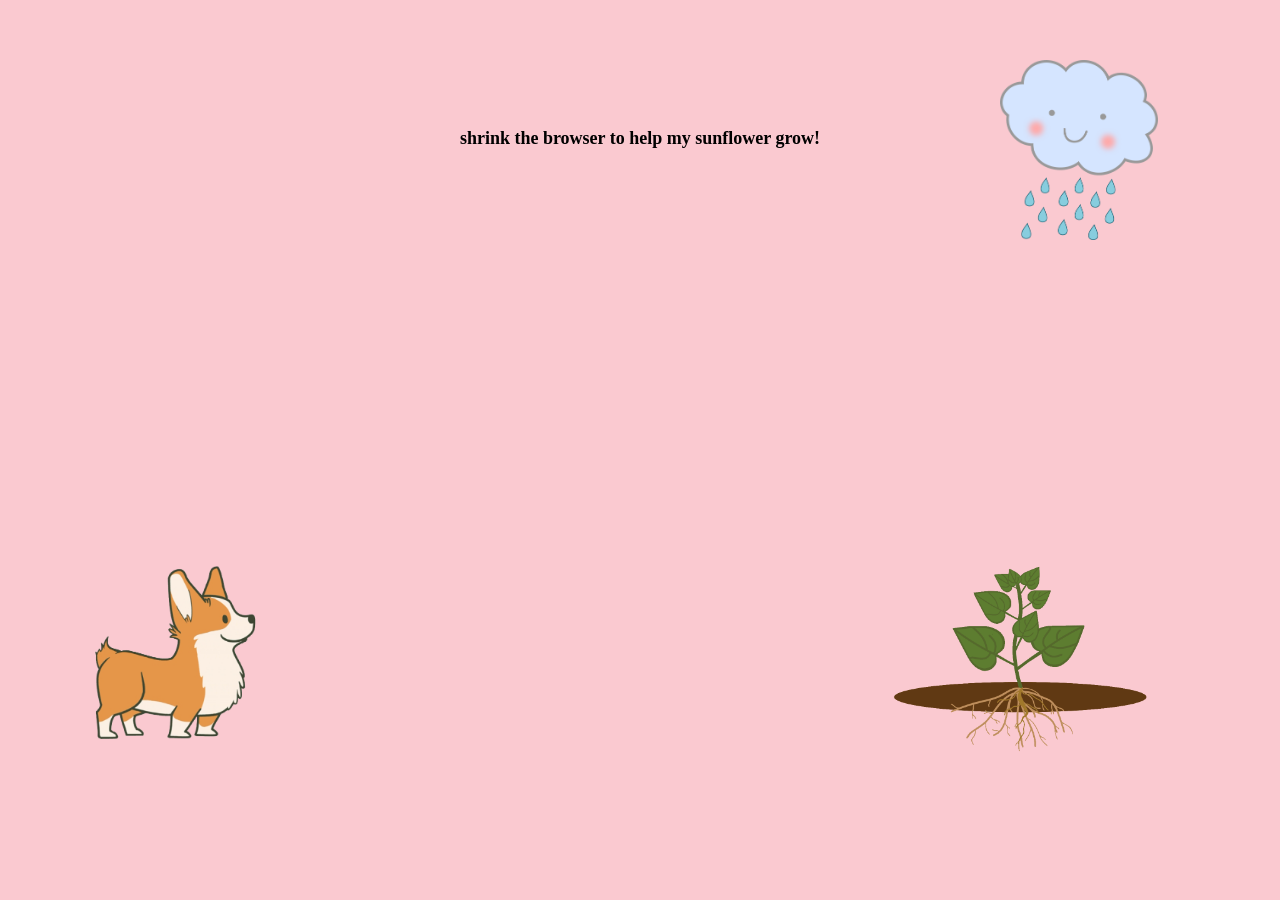
<file: exercise-3/index.html>
<!DOCTYPE html>
<html>
    <head>
        <title>Exercise 3</title>
        <link rel="stylesheet" href="style.css">
        <meta name="viewport" content="width=device-width,initial-scale=1.0">
    </head>
    
    <body>
        <div class="corgi"> </div>
        <div class="plant"></div>
        <div class="cloud"></div>
        <div class="confetti"></div>

    <h2 class="instructions"> shrink the browser to help   my sunflower grow!</h2>
    
    <h2 class="end"> yay! you did it! </h2>
    </body>


</html>
</file>
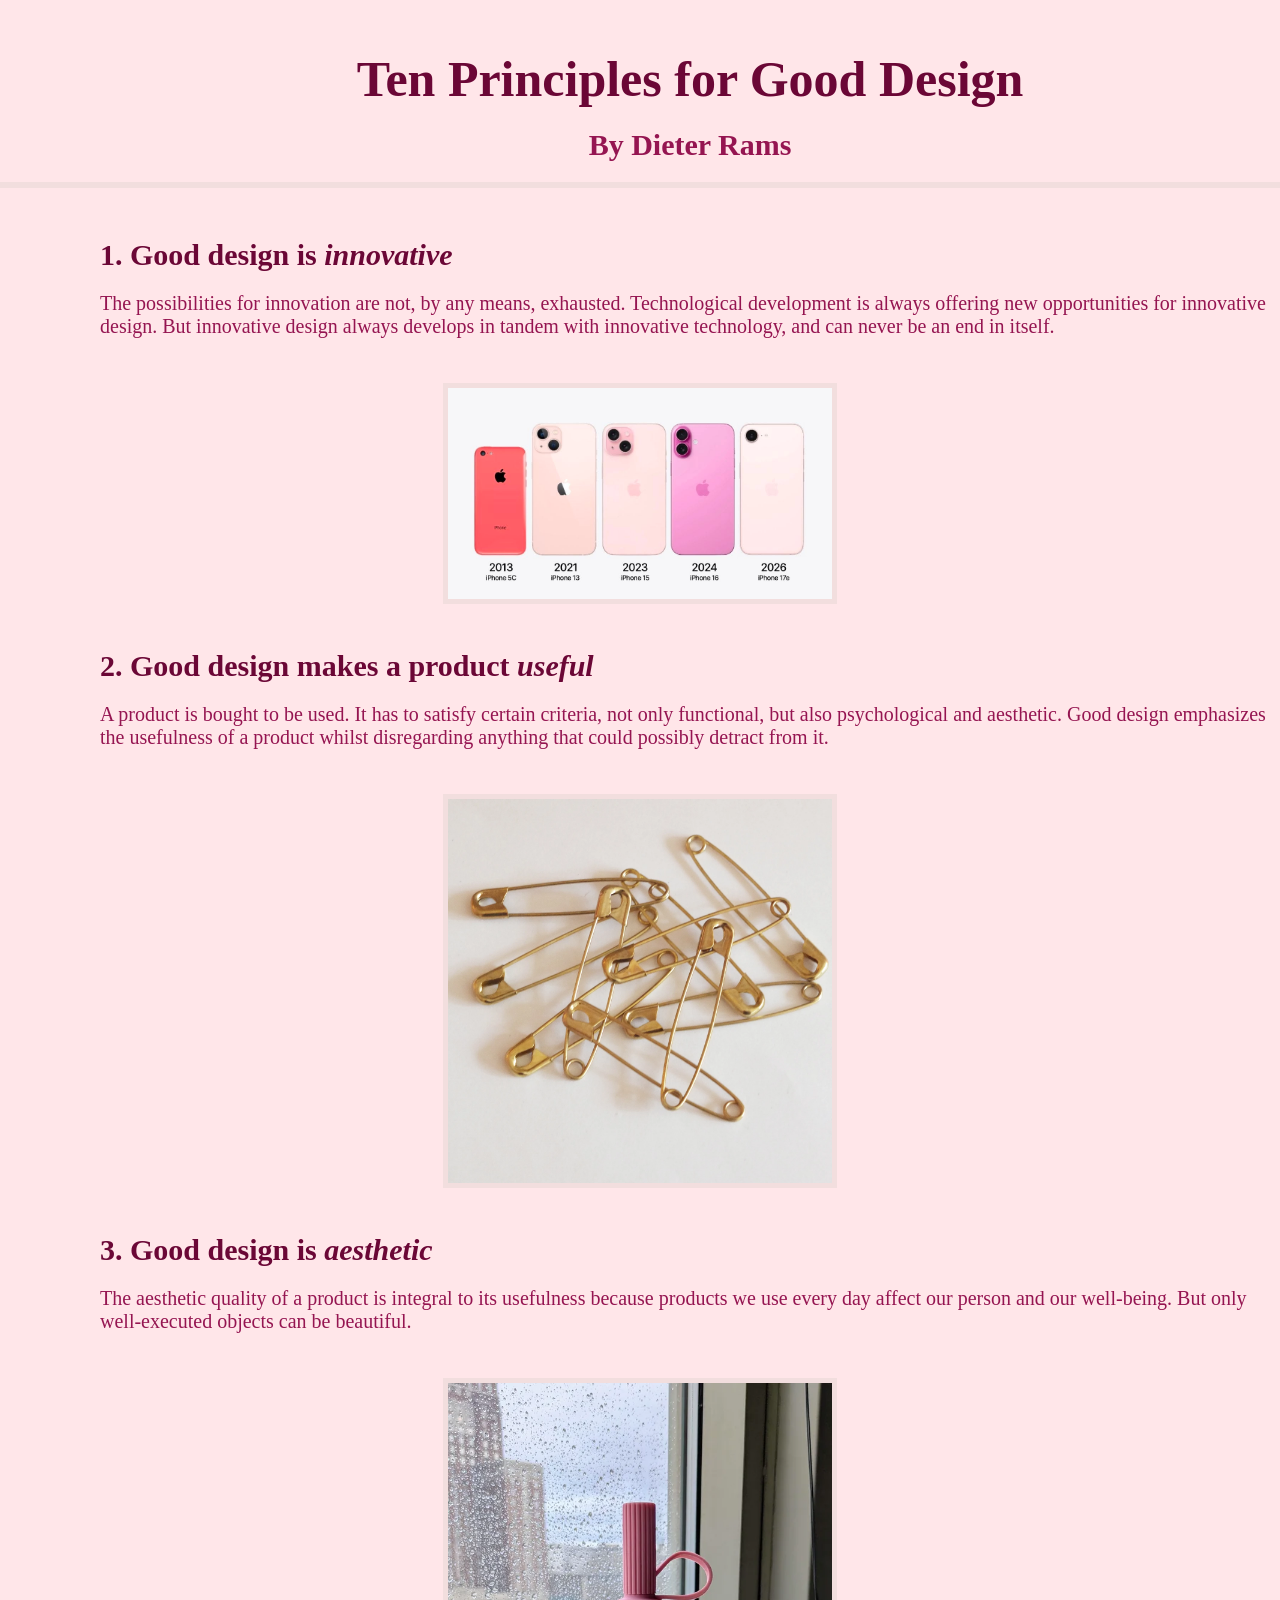
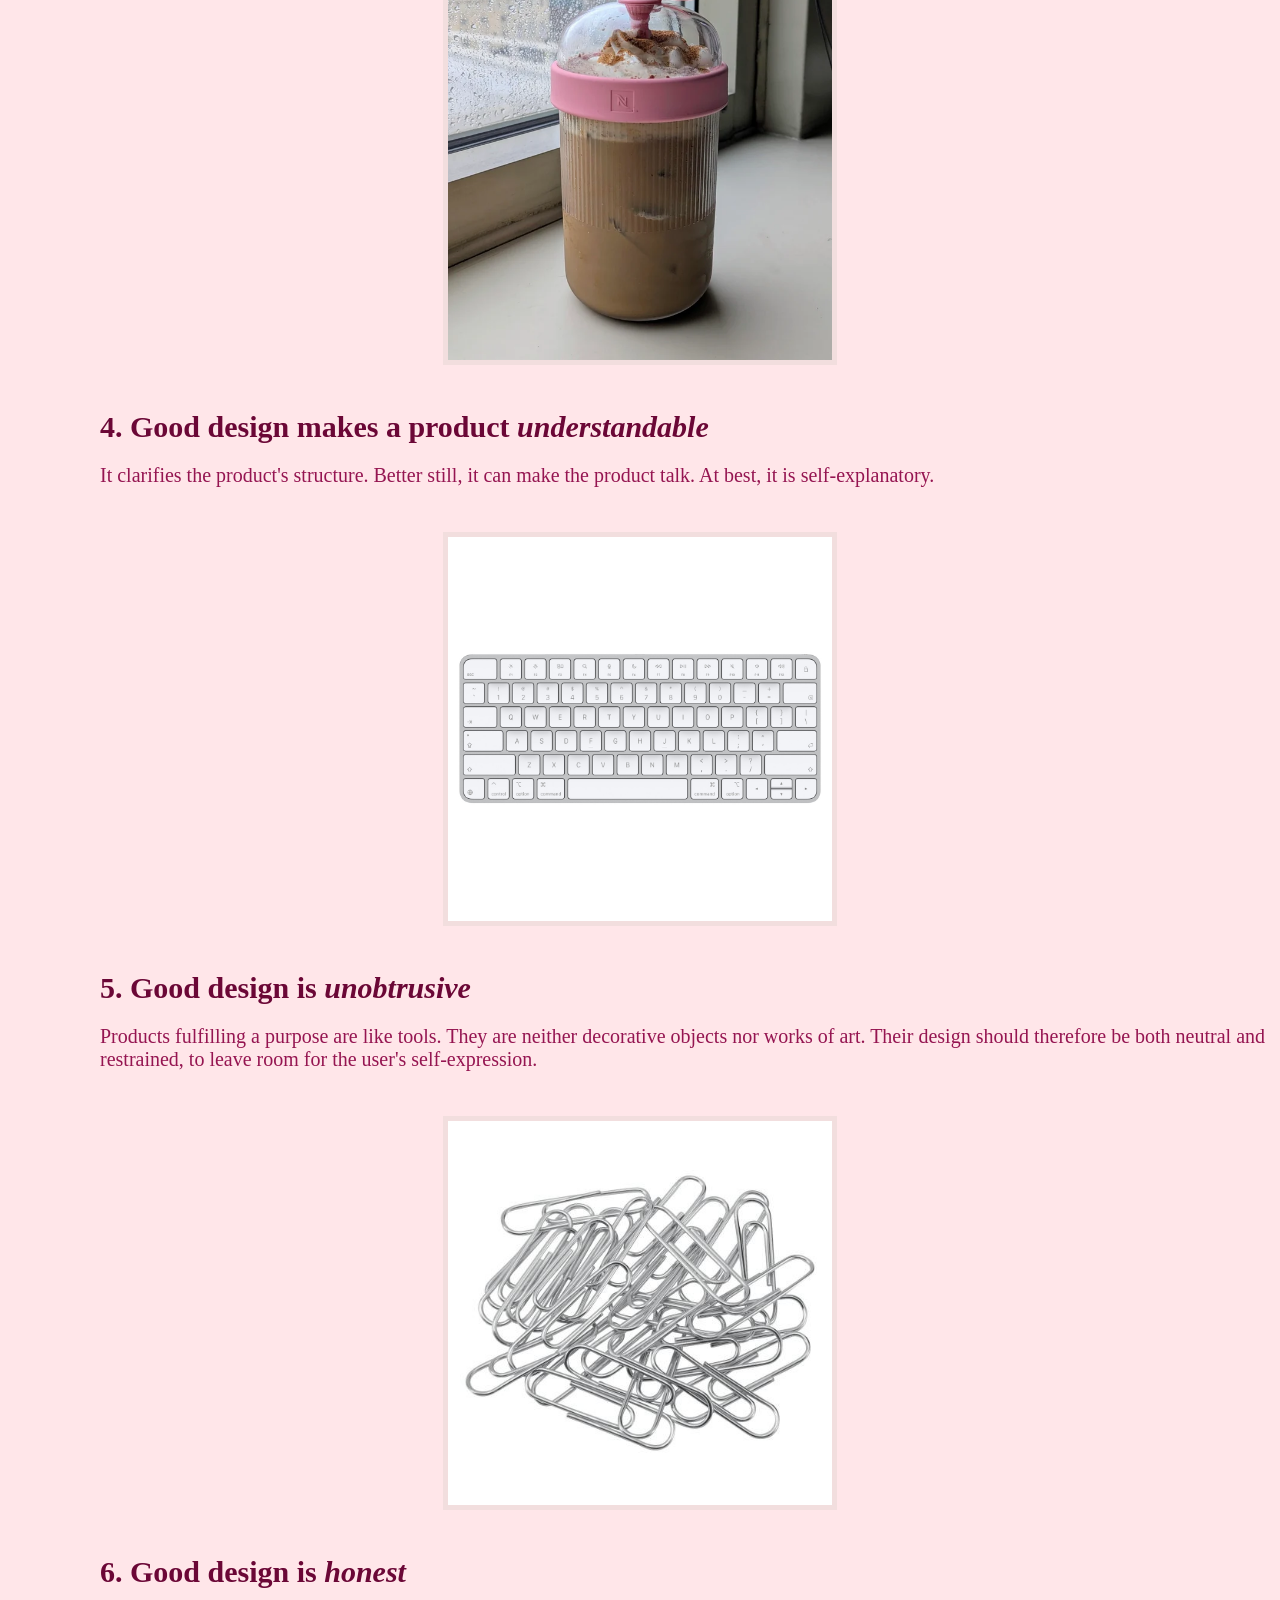
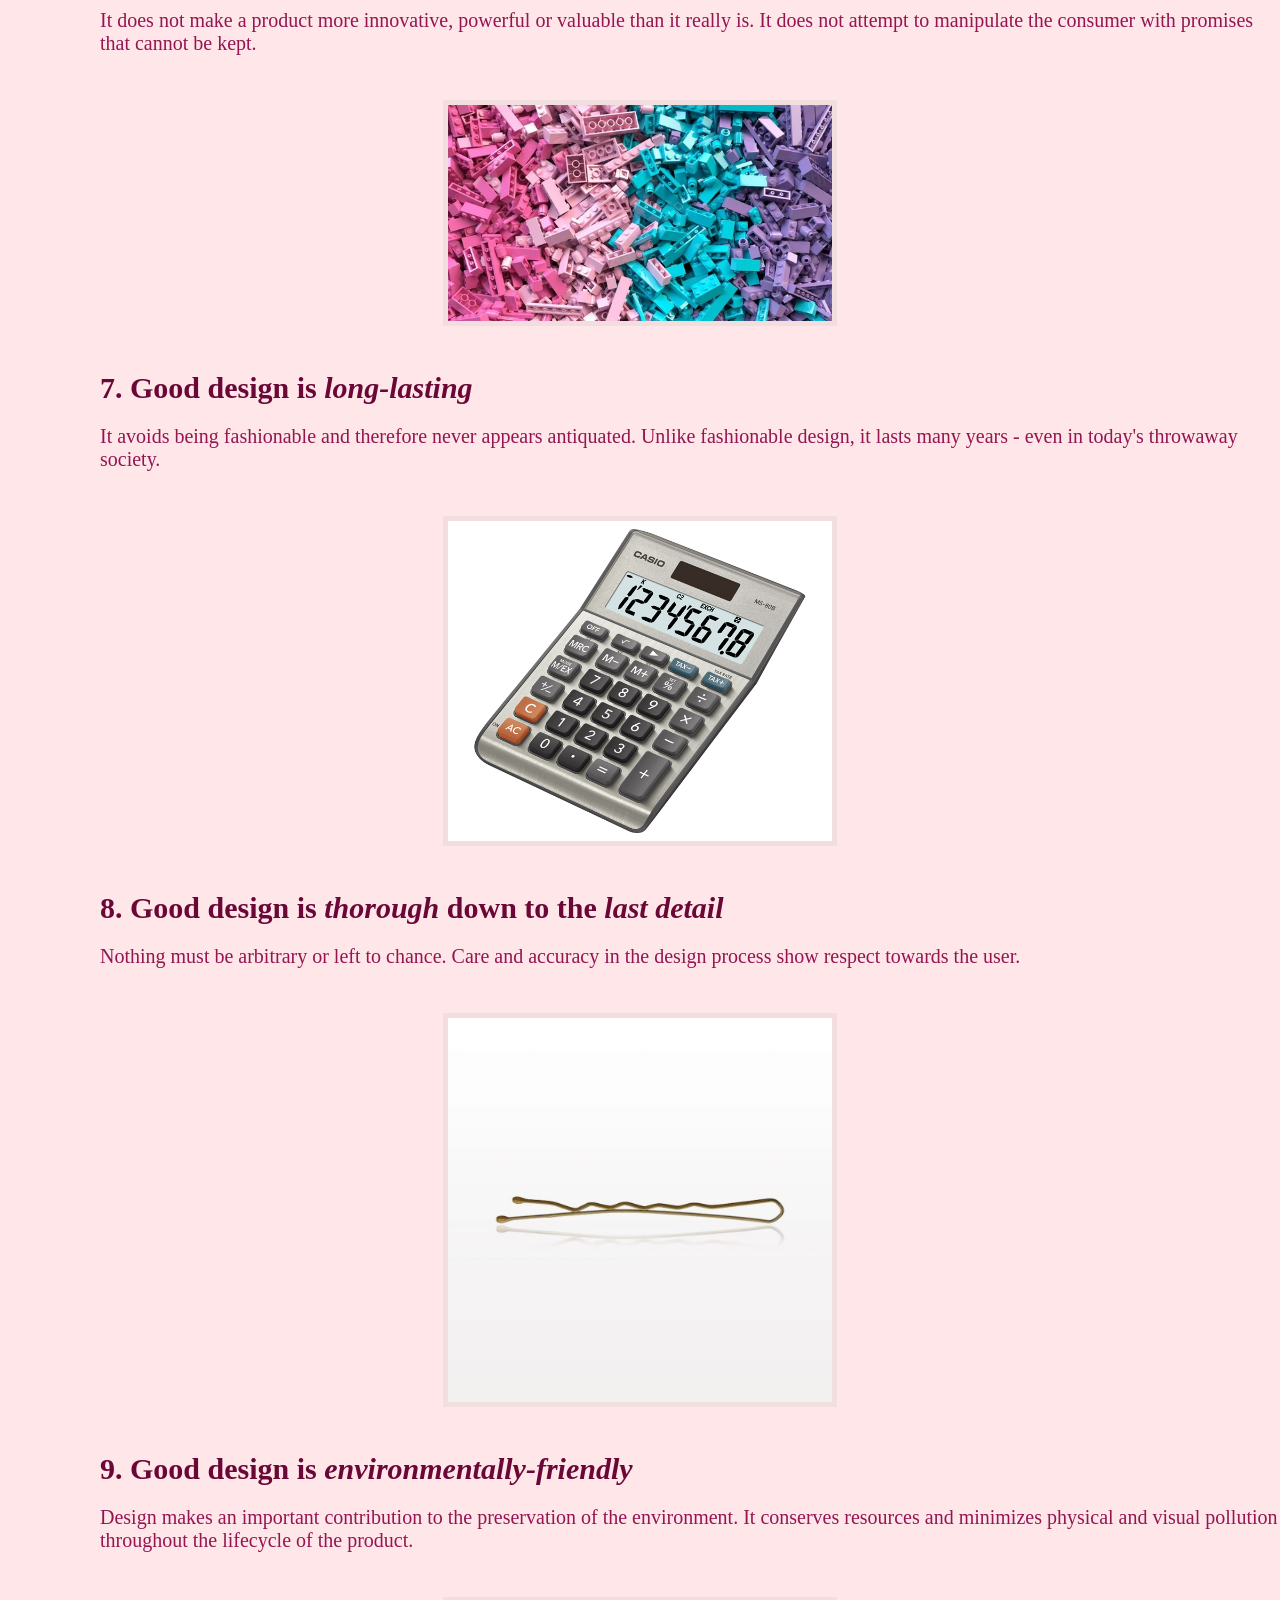
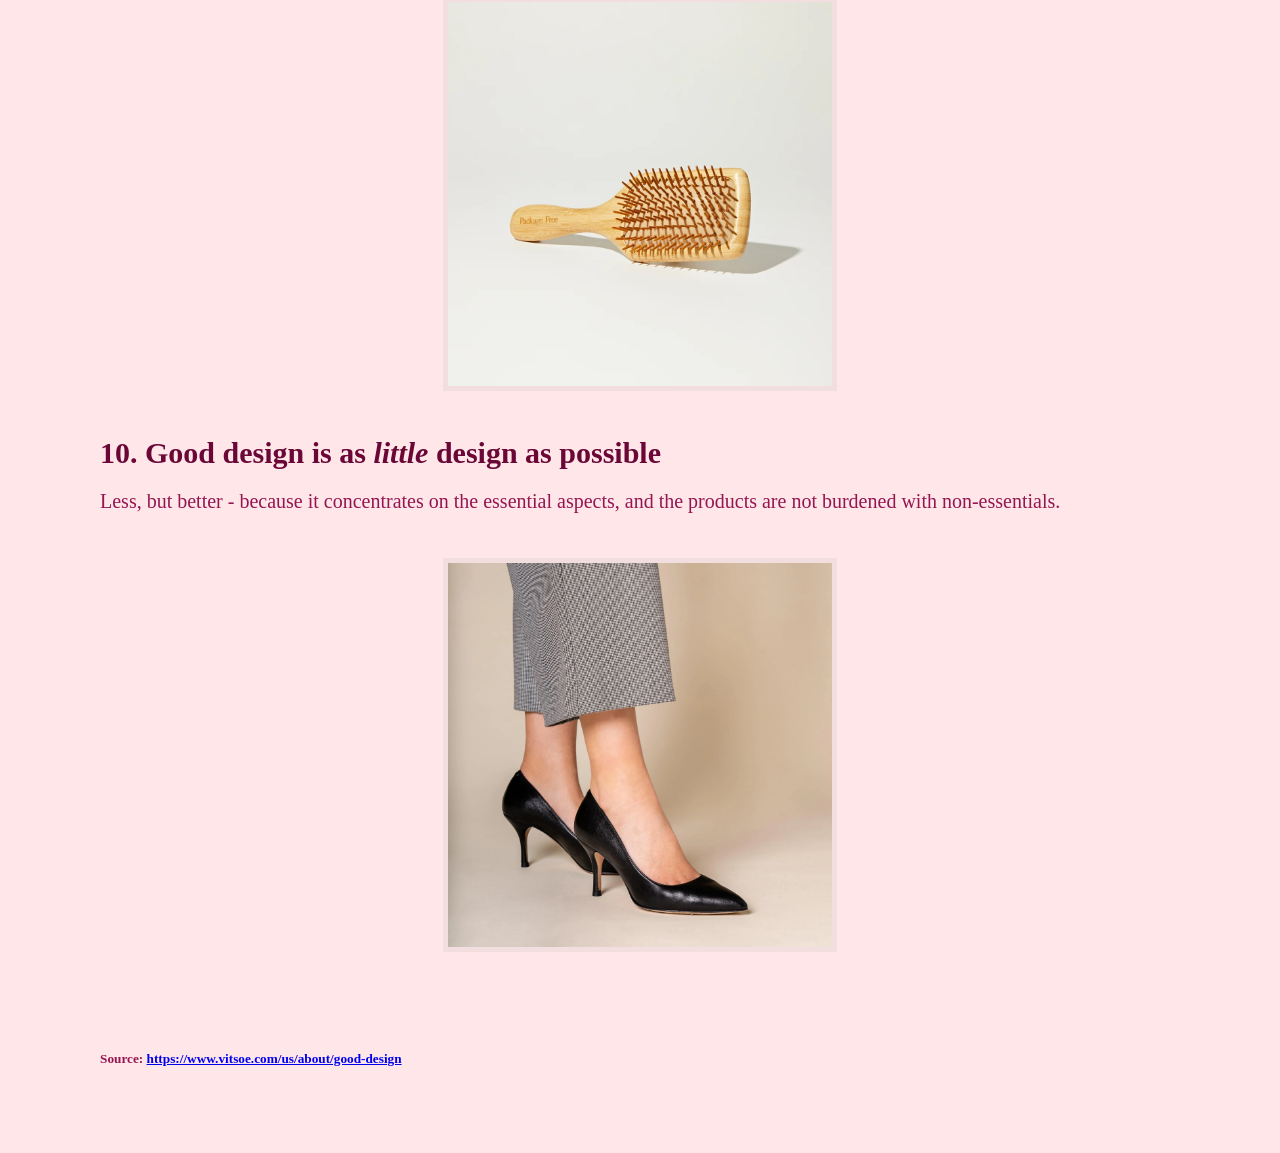
<file: exercise2/index.html>
<html>
<link rel="stylesheet" href="style.css">
 <head>
     <title>Exercise 2</title>
</head>

<body>
    <h1> Ten Principles for Good Design </h1>
    <h2> By Dieter Rams </h2>

<hr> 

<h4> 1. Good design is <em>innovative </em></h4>
<p> The possibilities for innovation are not, by any means, exhausted. Technological development is always offering new opportunities for innovative design. But innovative design always develops in tandem with innovative technology, and can never be an end in itself.</p>
<img class="pic" src="Images/iphones.jpg" alt="iphones">

<h4> 2. Good design makes a product <em>useful</em></h4>
<p> A product is bought to be used. It has to satisfy certain criteria, not only functional, but also psychological and aesthetic. Good design emphasizes the usefulness of a product whilst disregarding anything that could possibly detract from it. </p>
<img class="pic" src="Images/safety pin.webp" alt="safety pins">

<h4> 3. Good design is <em>aesthetic</em></h4>
<p> The aesthetic quality of a product is integral to its usefulness because products we use every day affect our person and our well-being. But only well-executed objects can be beautiful. </p>
<img class="pic" src="Images/pink.webp" alt="nespresso no spill travel cups">

<h4> 4. Good design makes a product <em>understandable</em></h4>
<p> It clarifies the product's structure. Better still, it can make the product talk. At best, it is self-explanatory. </p>
<img class="pic" src="Images/keyboard.jpeg" alt="keyboard">

<h4> 5. Good design is <em>unobtrusive</em></h4>
<p>Products fulfilling a purpose are like tools. They are neither decorative objects nor works of art. Their design should therefore be both neutral and restrained, to leave room for the user's self-expression.</p>
<img class="pic" src="Images/paperclips.jpg" alt="paperclips">

<h4> 6. Good design is <em>honest</em></h4>
<p> It does not make a product more innovative, powerful or valuable than it really is. It does not attempt to manipulate the consumer with promises that cannot be kept. </p>
<img class="pic" src="Images/lego.jpg" alt="legos">

<h4> 7. Good design is <em>long-lasting</em></h4>
<p> It avoids being fashionable and therefore never appears antiquated. Unlike fashionable design, it lasts many years - even in today's throwaway society.</p>
<img class="pic" src="Images/calculator.jpg" alt="calculator">

<h4> 8. Good design is <em> thorough </em> down to the <em> last detail</em></h4>
<p> Nothing must be arbitrary or left to chance. Care and accuracy in the design process show respect towards the user. </p>
<img class="pic" src="Images/bobby.webp" alt="bobby pin">

<h4> 9. Good design is <em>environmentally-friendly</em></h4>
<p>Design makes an important contribution to the preservation of the environment. It conserves resources and minimizes physical and visual pollution throughout the lifecycle of the product.</p>
<img class="pic" src="Images/hairbrush.webp" alt="bamboo hairbrush">

<h4> 10. Good design is as <em> little </em> design as possible </h4>
<p>Less, but better - because it concentrates on the essential aspects, and the products are not burdened with non-essentials.</p>
<img class="pic" src="Images/heels.webp" alt="black heels">

<br>
<br>
<br>

<h5> Source: <a href="https://www.vitsoe.com/us/about/good-design" target="_blank" >https://www.vitsoe.com/us/about/good-design</a> </h5>

<br>
<br>
</body>

</html>
</file>
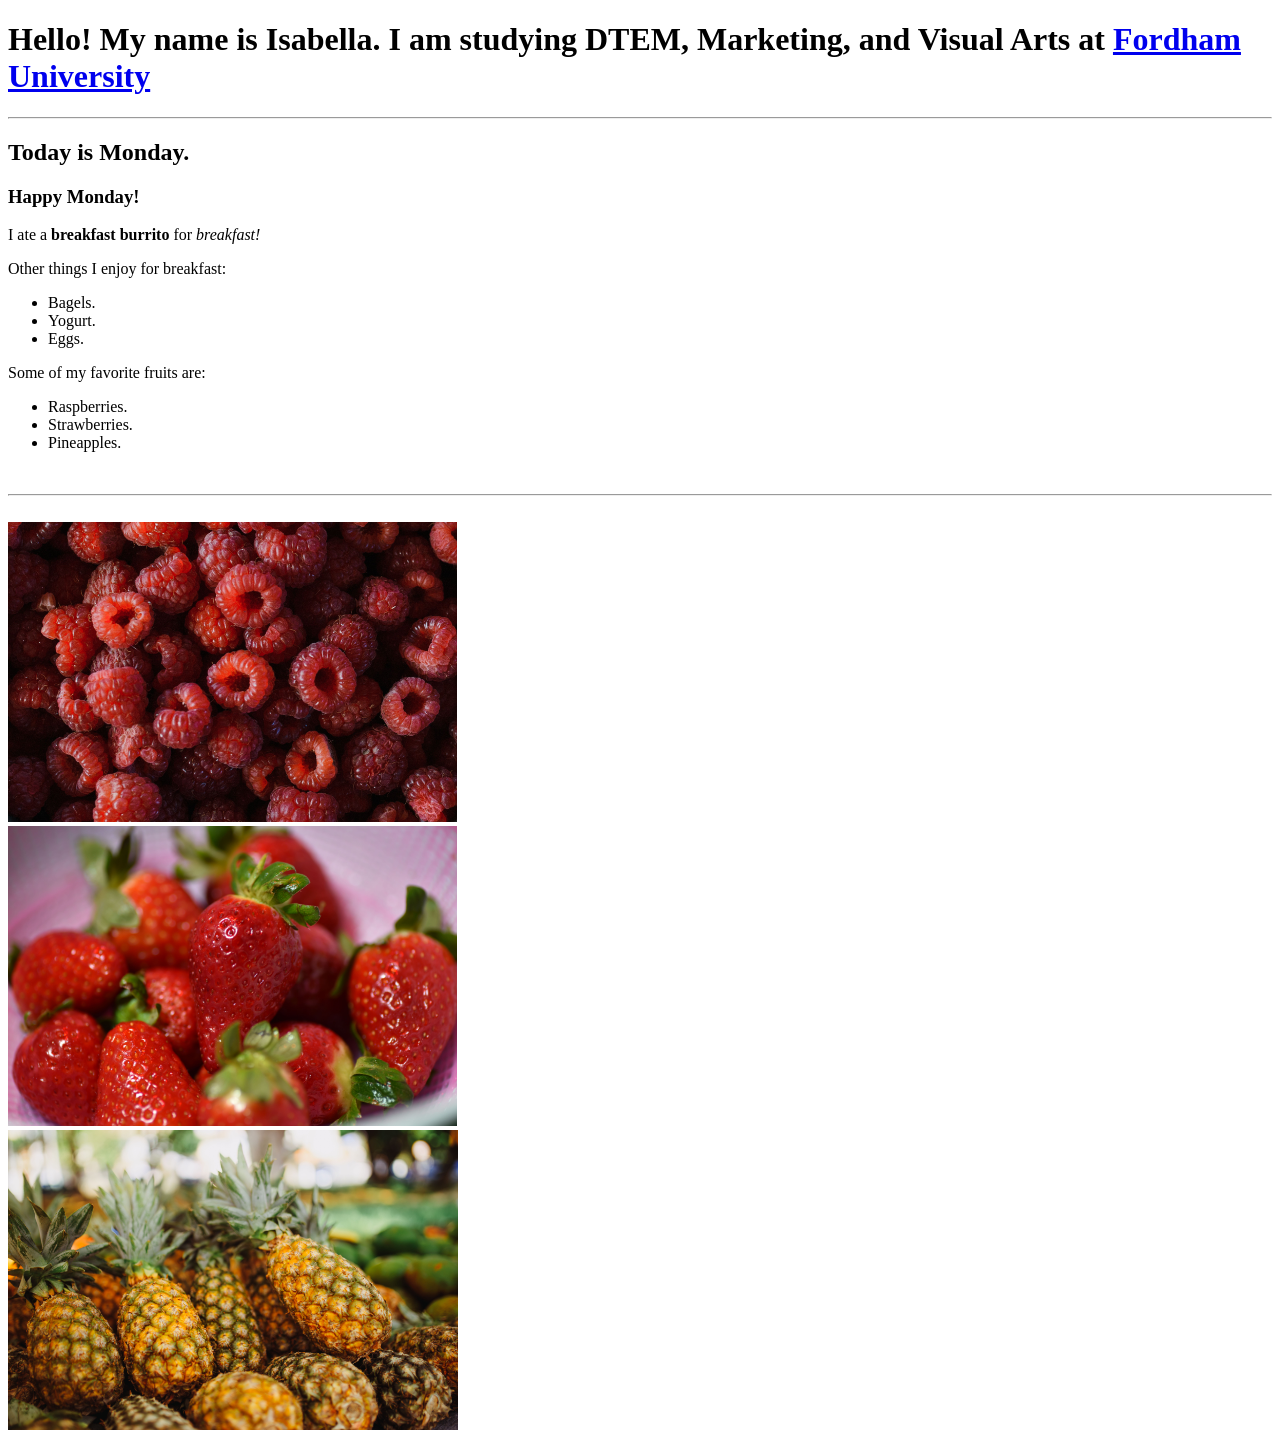
<file: First Day Page/index.html>
<!doctype html>
<html>
    <head>
        <title> My First Page!!</title>
    </head>
    <body>
<h1> Hello! My name is Isabella. I am studying DTEM, Marketing, and Visual Arts at <a href="https://www.fordham.edu/" target="_blank">Fordham University</a> </h1>
<hr>
    <h2> Today is Monday.</h2>
    <h3> Happy Monday!</h3>
    <p> I ate a <strong>breakfast burrito</strong> for <em>breakfast!</em></p>
<p>Other things I enjoy for breakfast:</p>
<ul>
    <li>Bagels.</li>
    <li> Yogurt.</li>
    <li> Eggs.</li>
</ul>
<p>Some of my favorite fruits are:</p>
<ul>
    <li>Raspberries.</li>
    <li>Strawberries.
    <li>Pineapples.</li>
</ul>
<br>
<hr>
<br>
<img src="pexels-arina-krasnikova-6316709.jpg" height="300" alt="raspberries">
<br>
<img src="pexels-mag-photography-1501456-30512140.jpg" height="300" alt="strawberries">
<br>
<img src="pexels-bertellifotografia-30893237.jpg" height="300" alt="pineapples">

     </body>
</html>
</file>
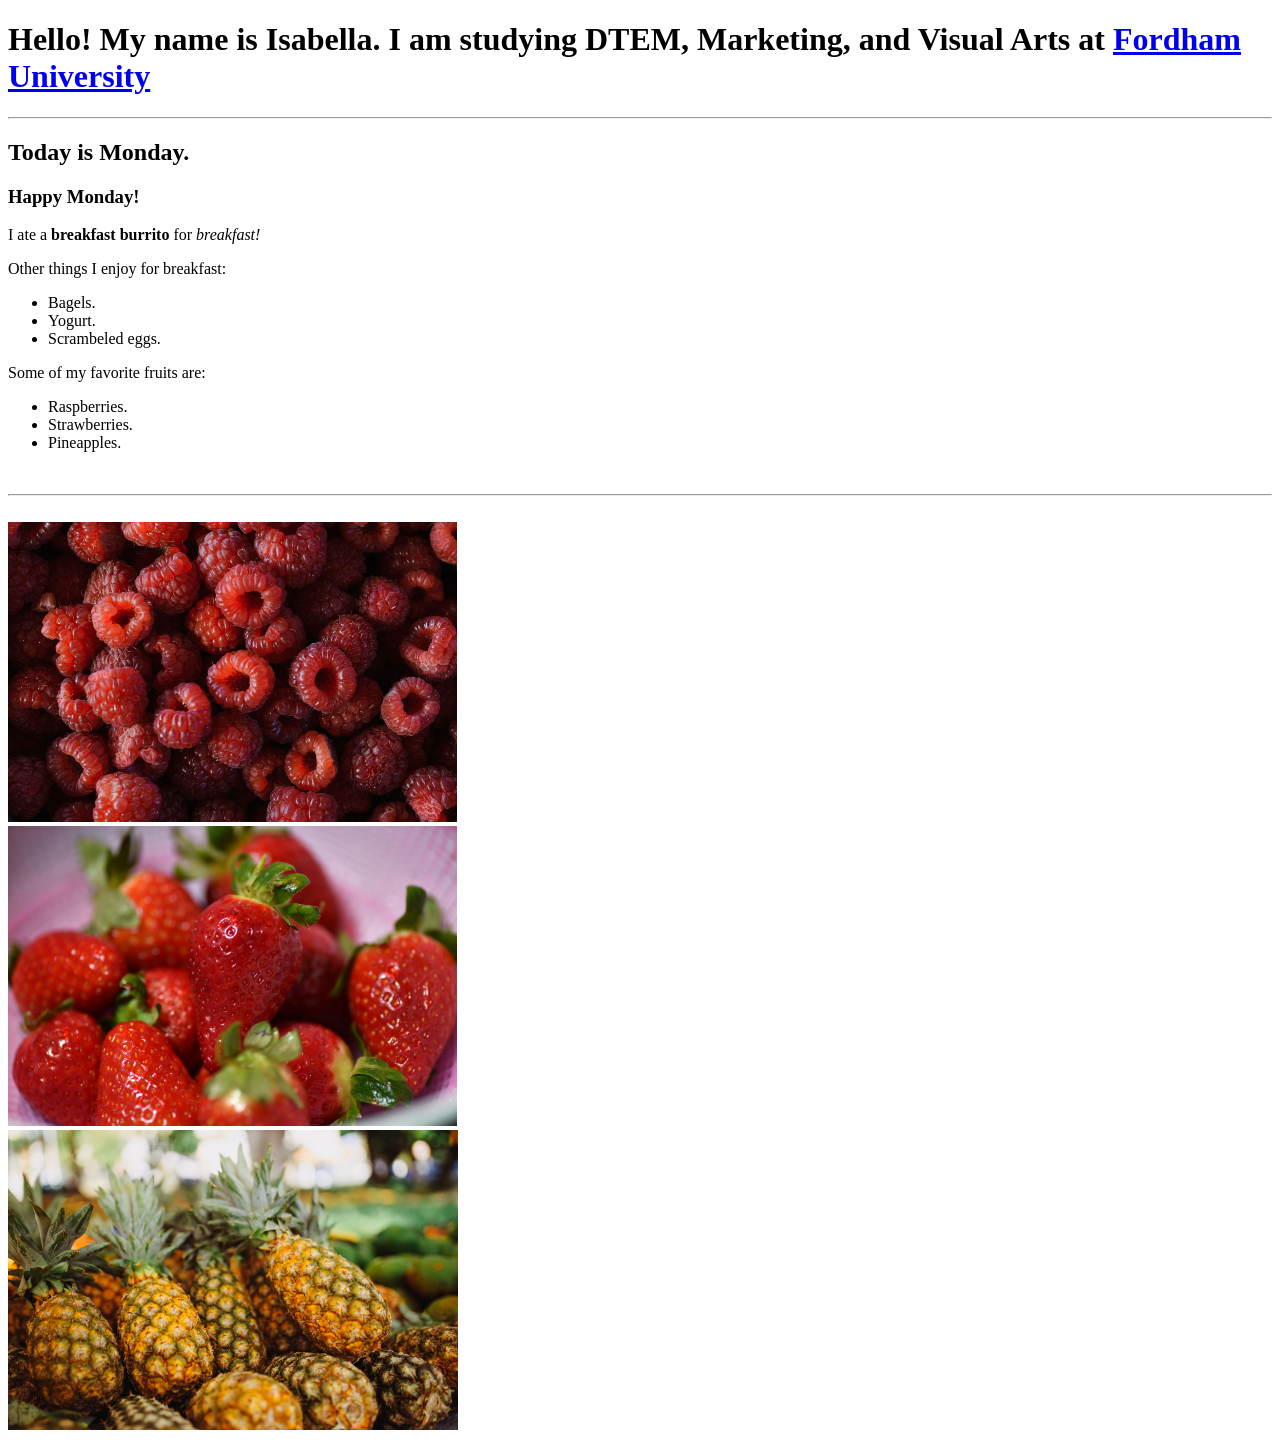
<file: First Page/index.html>
<!doctype html>
<html>
    <head>
        <title> My First Page!!</title>
    </head>
    <body>
<h1> Hello! My name is Isabella. I am studying DTEM, Marketing, and Visual Arts at <a href="https://www.fordham.edu/" target="_blank">Fordham University</a> </h1>
<hr>
    <h2> Today is Monday.</h2>
    <h3> Happy Monday!</h3>
    <p> I ate a <strong>breakfast burrito</strong> for <em>breakfast!</em></p>
<p>Other things I enjoy for breakfast:</p>
<ul>
    <li>Bagels.</li>
    <li> Yogurt.</li>
    <li> Scrambeled eggs.</li>
</ul>
<p>Some of my favorite fruits are:</p>
<ul>
    <li>Raspberries.</li>
    <li>Strawberries.
    <li>Pineapples.</li>
</ul>
<br>
<hr>
<br>
<img src="pexels-arina-krasnikova-6316709.jpg" height="300" alt="raspberries">
<br>
<img src="pexels-mag-photography-1501456-30512140.jpg" height="300" alt="strawberries">
<br>
<img src="pexels-bertellifotografia-30893237.jpg" height="300" alt="pineapples">

     </body>
</html>
</file>
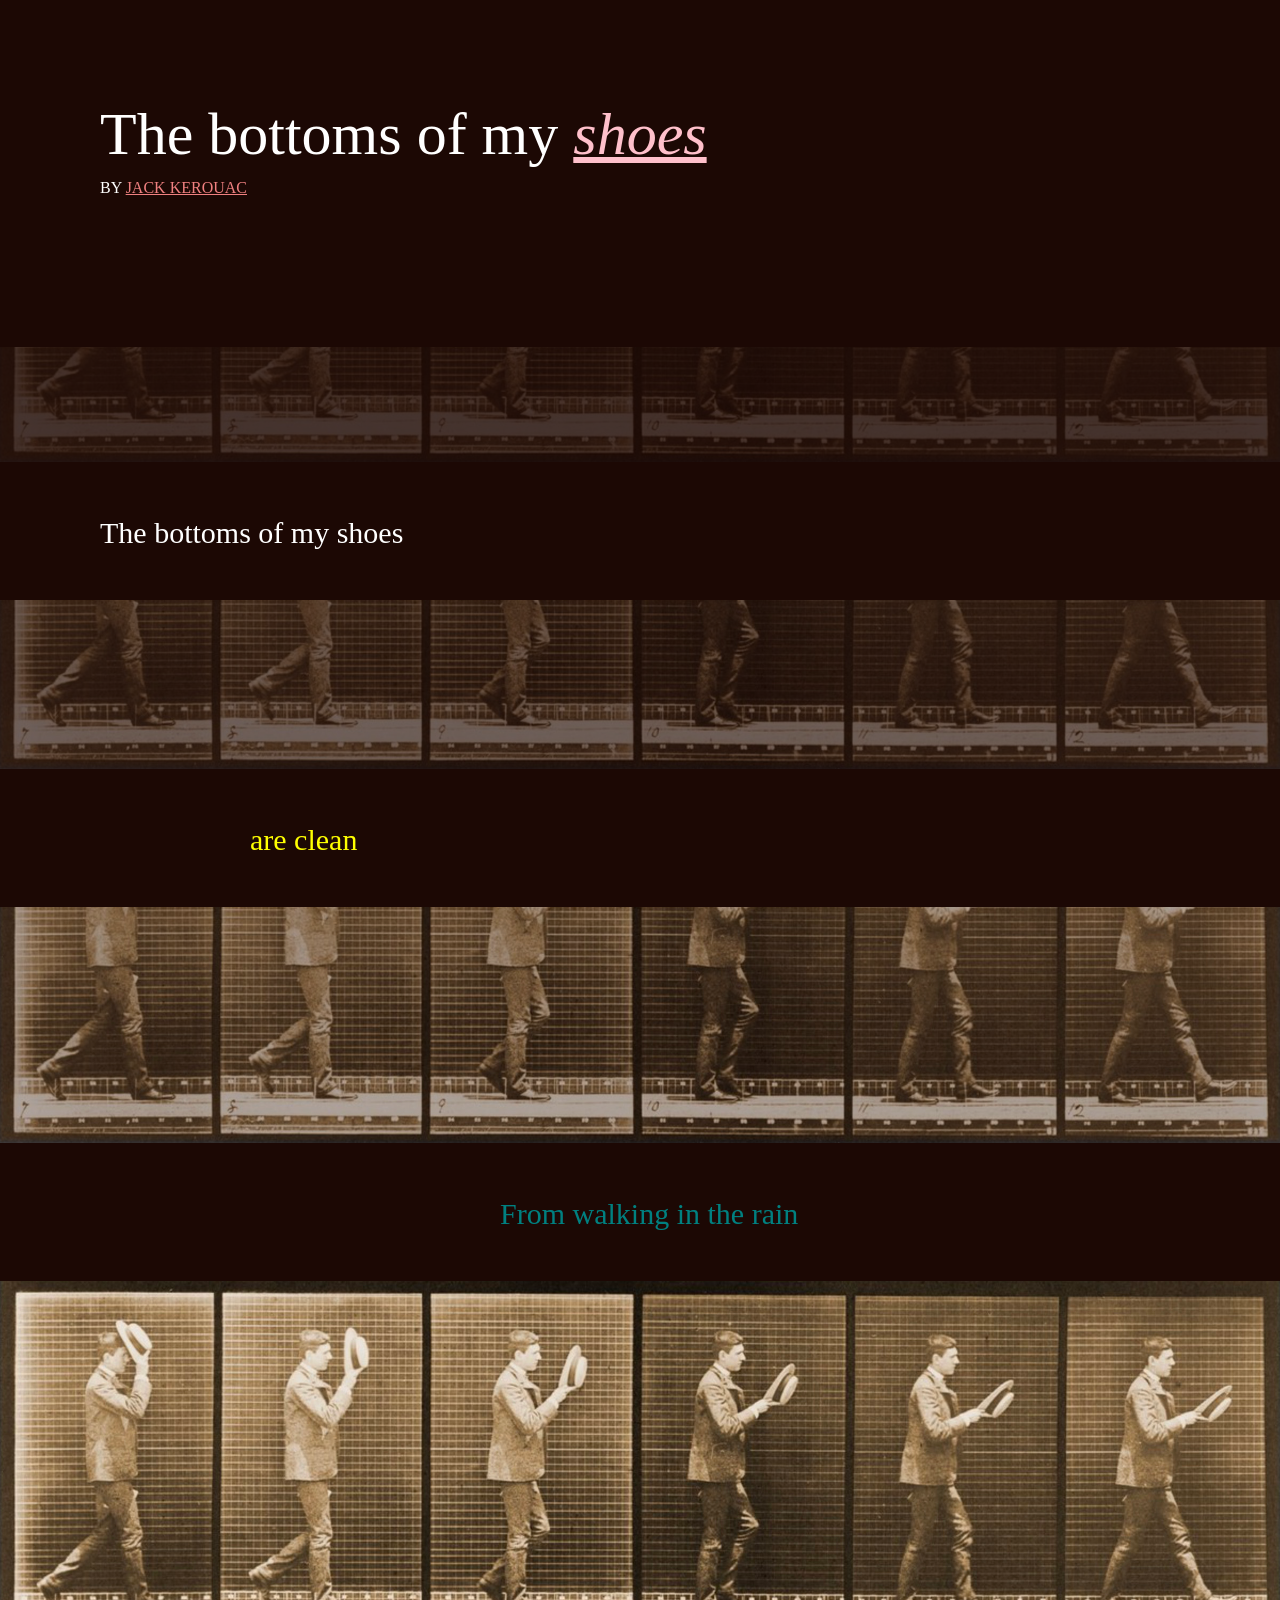
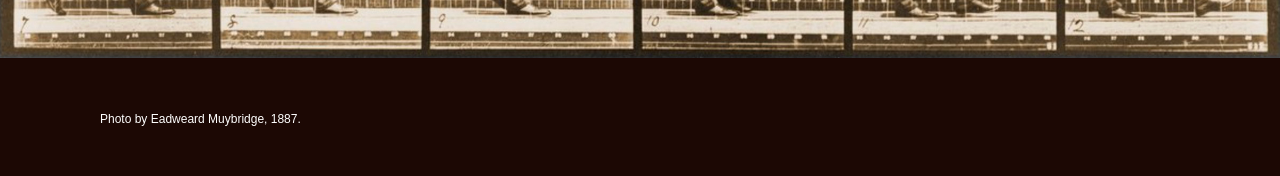
<file: Poem/index.html>
<!DOCTYPE html>
<html>
    <head>
        <!--this is a comment -->
        <!--the title appears in the tab-->
        <title>Poem Practice</title>
        <!--connect the css to this index file using this link tag-->
        <link rel="stylesheet" href="style.css">
    </head>
    <body>
        <h1>The bottoms of my <span class="pink">shoes</span></h1> 
        <h2>By <a href="https://en.wikipedia.org/wiki/Jack_Kerouac" target="_blank">Jack Kerouac</a></h2>
        <img src="images/walking01.jpg" alt="repeating shoes walking" class="fadetop">
            <p>The bottoms of my shoes </p>
                <img src="images/walking02.jpg" alt="repeating shoes walking" class="fademiddle">
            <p class="indent">are clean</p>
                <img src="images/walking03.jpg" alt="repeating shoes walking" class="fadelast">
            <p class="indent-more">From walking in the rain </p>
                <img src="images/walking04.jpg" alt="repeating shoes walking">  
            <h6> Photo by Eadweard Muybridge, 1887. </h6>
</body>
</html>
</file>
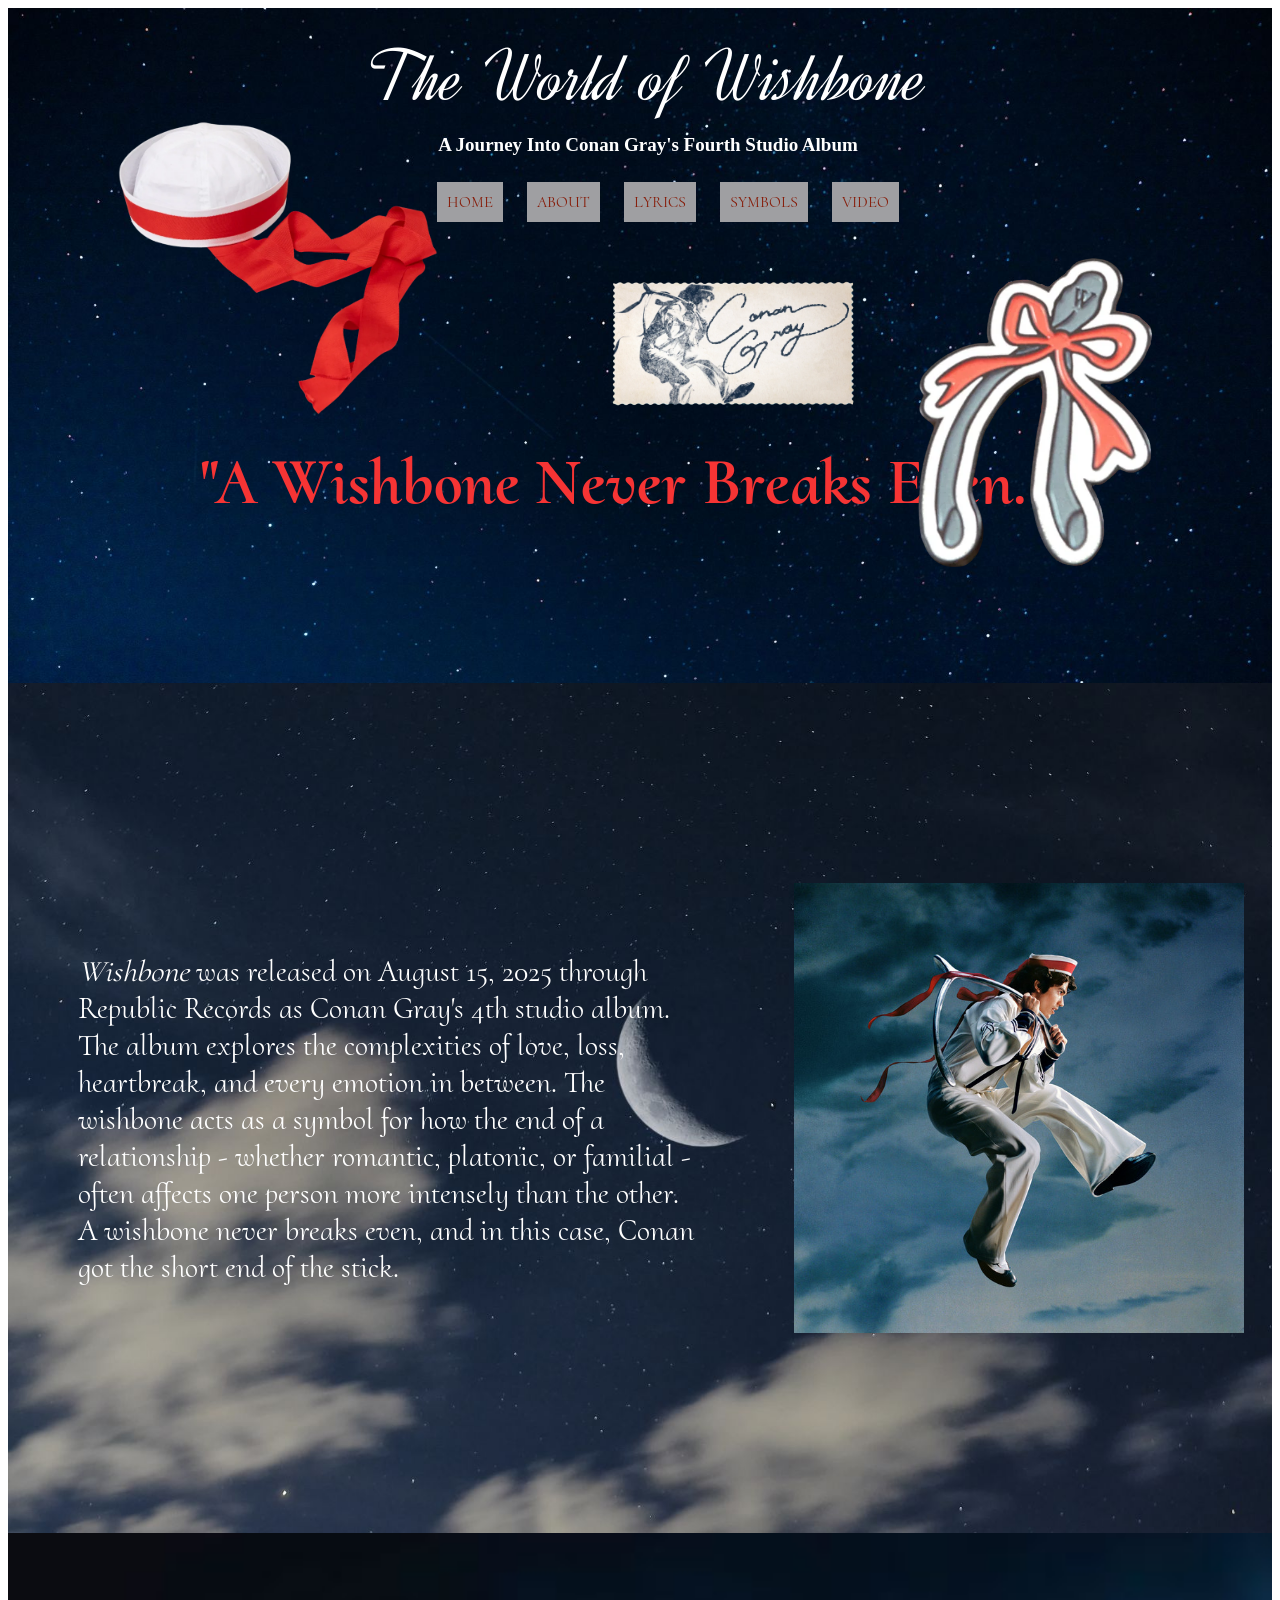
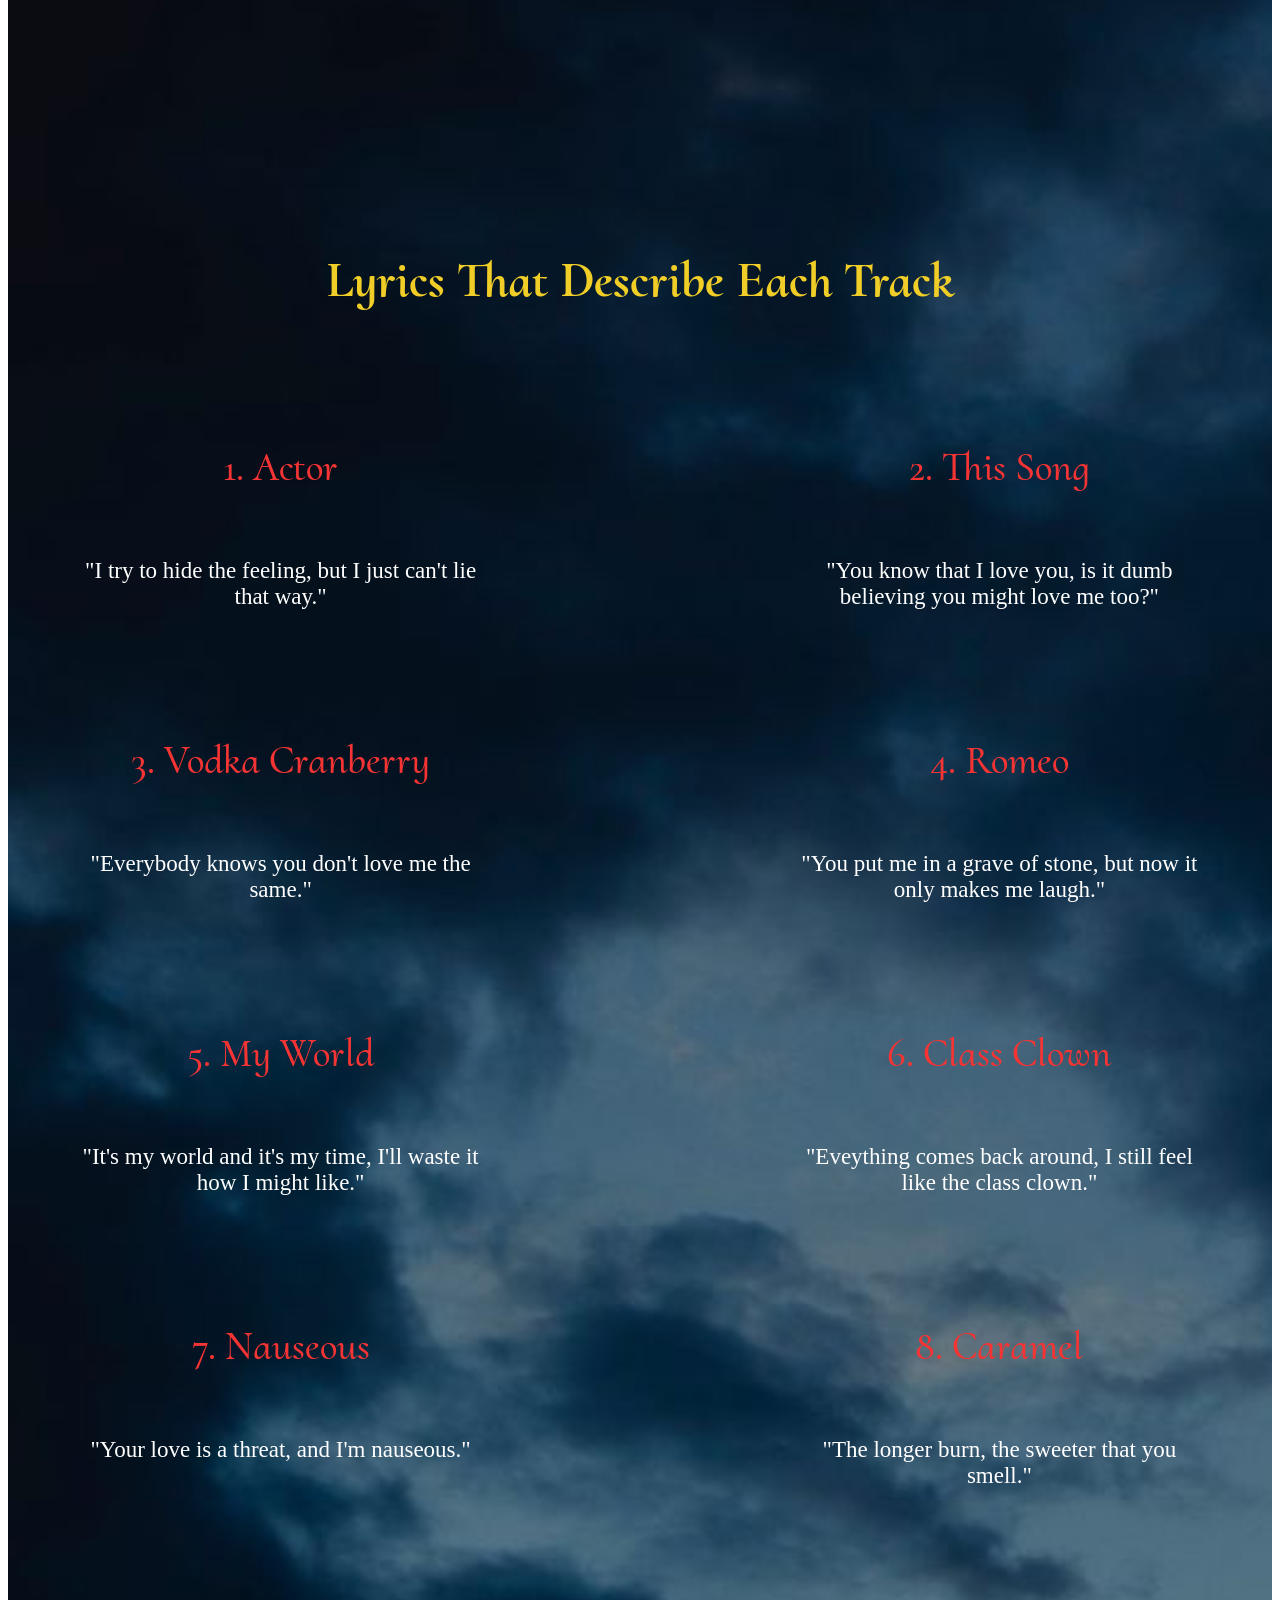
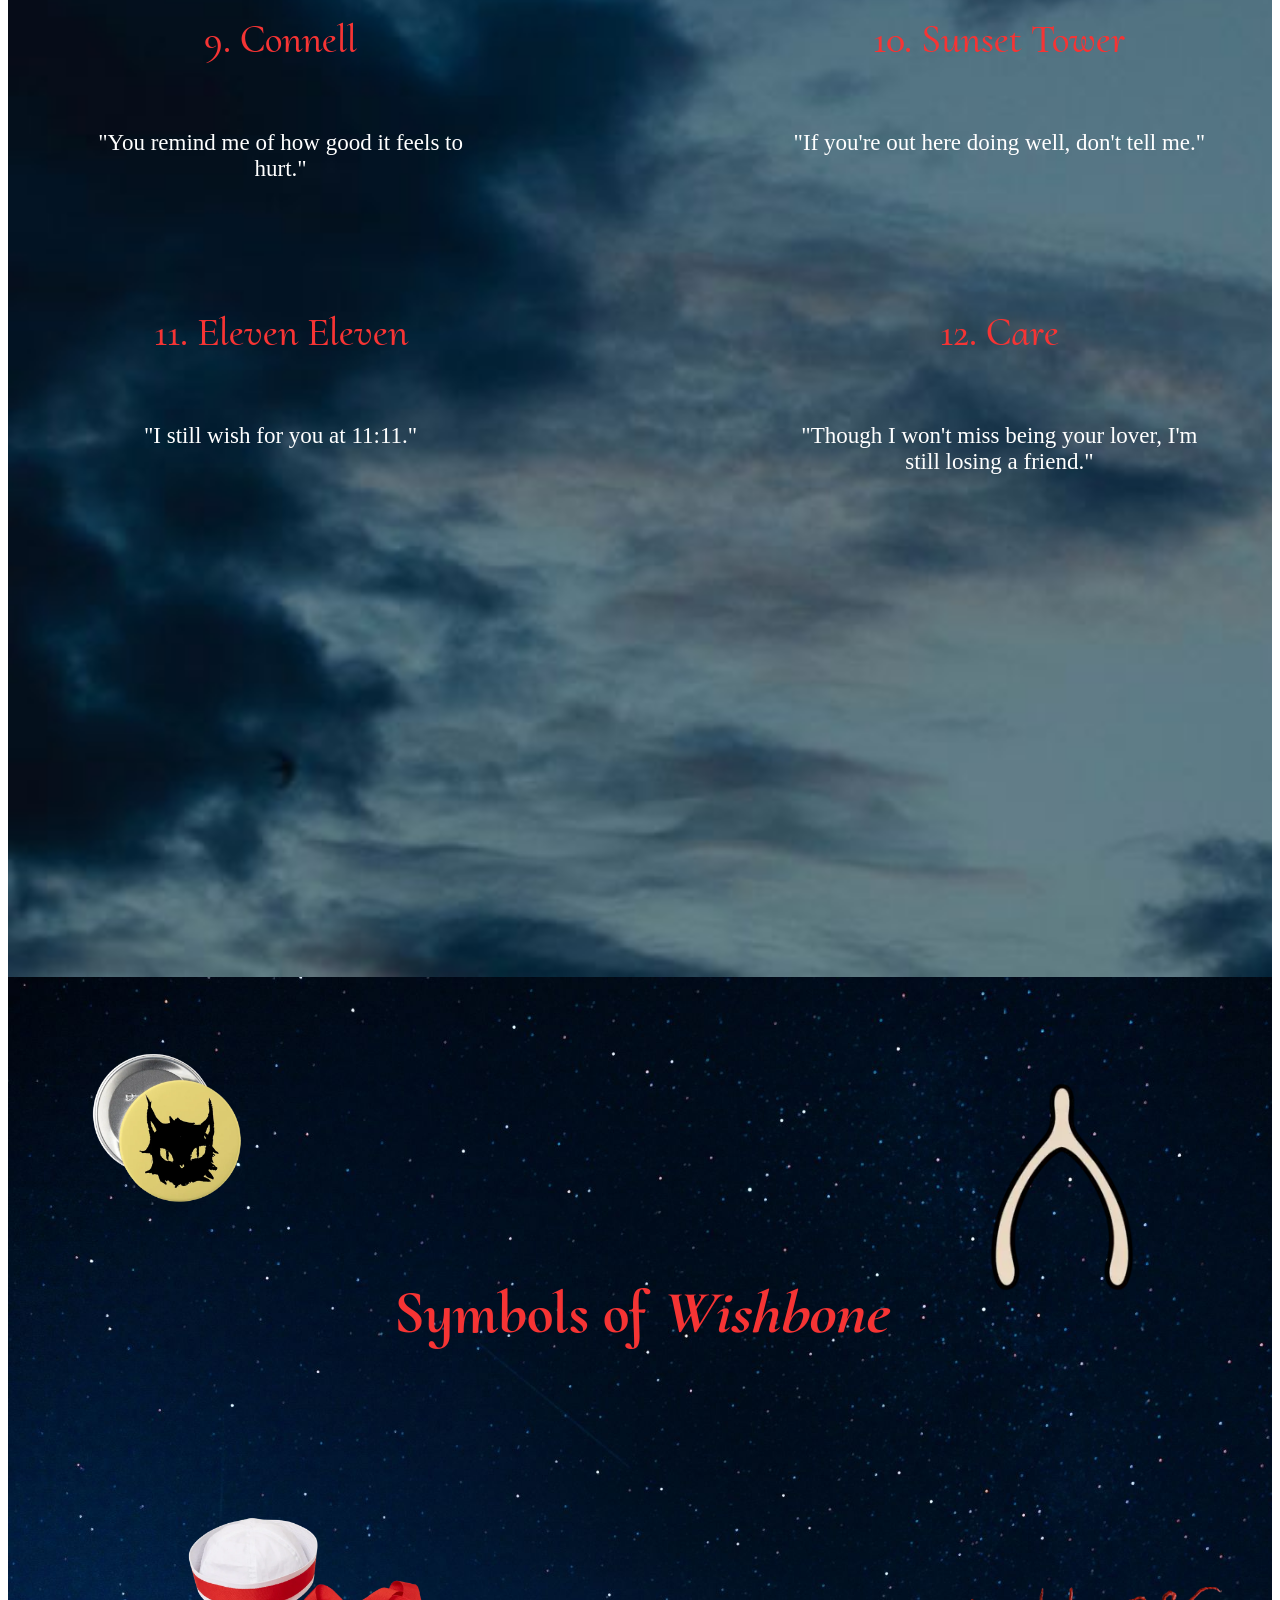
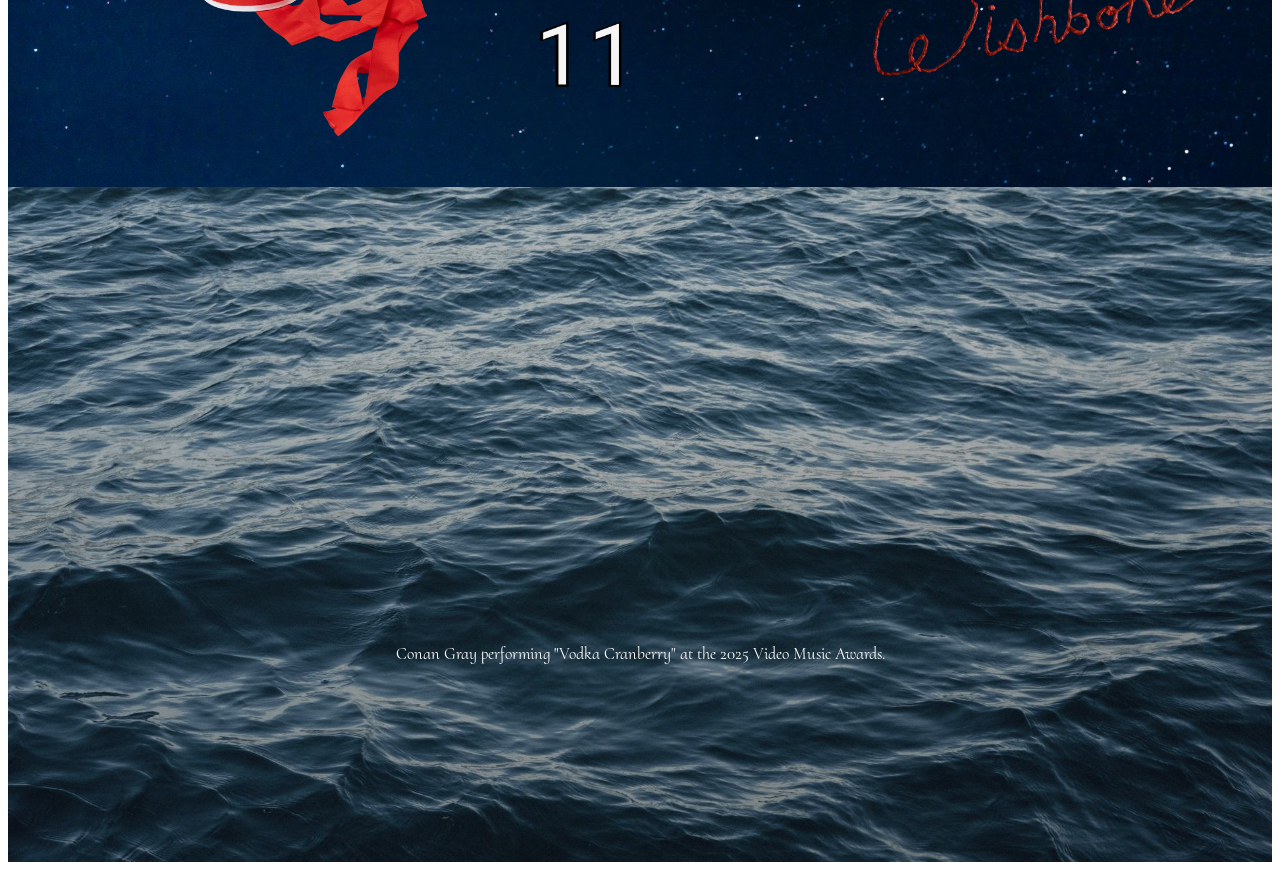
<file: project1/index.html>
<!DOCTYPE html>
<html>
    <head>
     <link rel="stylesheet" href="conan.css">
     <title> The World of Wishbone</title>
<link rel="preconnect" href="https://fonts.googleapis.com">
<link rel="preconnect" href="https://fonts.gstatic.com" crossorigin>
<link href="https://fonts.googleapis.com/css2?family=Beau+Rivage&family=Felipa&family=Passions+Conflict&display=swap" rel="stylesheet">
<link rel="preconnect" href="https://fonts.googleapis.com">
<link rel="preconnect" href="https://fonts.gstatic.com" crossorigin>
<link href="https://fonts.googleapis.com/css2?family=Cormorant+Upright:wght@300;400;500;600;700&display=swap" rel="stylesheet">
<link rel="preconnect" href="https://fonts.googleapis.com">
<link rel="preconnect" href="https://fonts.gstatic.com" crossorigin>
<link href="https://fonts.googleapis.com/css2?family=Tangerine:wght@400;700&display=swap" rel="stylesheet">
<link rel="preconnect" href="https://fonts.googleapis.com">
<link rel="preconnect" href="https://fonts.gstatic.com" crossorigin>
<link href="https://fonts.googleapis.com/css2?family=Birthstone&display=swap" rel="stylesheet">
<link rel="preconnect" href="https://fonts.googleapis.com">
<link rel="preconnect" href="https://fonts.gstatic.com" crossorigin>
<link href="https://fonts.googleapis.com/css2?family=Dynalight&display=swap" rel="stylesheet">
    </head>

<header>
    <h1 class="dynalight-regular"> The World of Wishbone </h1>
    <h2> A Journey Into Conan Gray's Fourth Studio Album </h2>
    <nav class="cormorant-upright-regular">
                <ul>
                    <li> <a href="#opener"> Home </a></li>
                    <li> <a href="#aboutsection"> About </a></li>
                    <li> <a href="#lyrics"> Lyrics </a></li>
                    <li> <a href="#symbols"> Symbols </a></li>
                     <li> <a href="#videos"> Video </a></li>
                </ul>
            </nav>
</header>

<section id="opener">
    <h3 class="cormorant-upright-bold"> "A Wishbone Never Breaks Even..." </h3>
    <div class="bone"></div>
    <div class="hat"></div>
    <div class="stamp"></div>

</section>

<section id="aboutsection">
<div class="about">
<div class="div14 cormorant-upright-regular"> <em> Wishbone </em> was released on August 15, 2025 through Republic Records as Conan Gray's 4th studio album. The album explores the complexities of love, loss, heartbreak, and every emotion in between. The wishbone acts as a symbol for how the end of a relationship - whether romantic, platonic, or familial - often affects one person more intensely than the other. A wishbone never breaks even, and in this case, Conan got the short end of the stick.  </div>
<div class="div15"> </div>
</div>
</section>

<section id="lyrics"> 

<div class="parent">

<div class="div1 cormorant-upright-bold"> <h4> Lyrics That Describe Each Track</h4></div>

<div class="div2"> <h5 class="cormorant-upright-medium"> 1. Actor </h5> <p2> "I try to hide the feeling, but I just can't lie that way."</p2></div>

<div class="div3"> <h5 class="cormorant-upright-medium"> 2. This Song </h5> <p2> "You know that I love you, is it dumb believing you might love me too?"</p2></div>

<div class="div4"> <h5 class="cormorant-upright-medium"> 3. Vodka Cranberry </h5> <p2> "Everybody knows you don't love me the same."</p2> </div>

<div class="div5"> <h5 class="cormorant-upright-medium"> 4. Romeo </h5> <p2> "You put me in a grave of stone, but now it only makes me laugh."</p2></div>

<div class="div6"> <h5 class="cormorant-upright-medium"> 5. My World </h5> <p2> "It's my world and it's my time, I'll waste it how I might like."</p2></div>

<div class="div7"> <h5 class="cormorant-upright-medium"> 6. Class Clown </h6> <p2> "Eveything comes back around, I still feel like the class clown." </p2></div> 

<div class="div8"> <h5 class="cormorant-upright-medium"> 7. Nauseous</h5> <p2> "Your love is a threat, and I'm nauseous."</p2></div>

<div class="div9"> <h5 class="cormorant-upright-medium"> 8. Caramel </h5> <p2> "The longer burn, the sweeter that you smell."</p2></div>

<div class="div10"> <h5 class="cormorant-upright-medium"> 9. Connell</h5> <p2> "You remind me of how good it feels to hurt."</p2></div>

<div class="div11"> <h5 class="cormorant-upright-medium"> 10. Sunset Tower</h5> <p2> "If you're out here doing well, don't tell me."</p2></div>

<div class="div12"> <h5 class="cormorant-upright-medium"> 11. Eleven Eleven</h5> <p2> "I still wish for you at 11:11." </p2></div>

<div class="div13"> <h5 class="cormorant-upright-medium"> 12. Care </h5> <p2> "Though I won't miss being your lover, I'm still losing a friend."</p2></div>

</div>
</section>

<section id="symbols">
<h6 class="cormorant-upright-bold"> Symbols of <em> Wishbone </em></h6>
<div class="cat"></div>
<div class="name"></div>
<div class="sailor"></div>
<div class="cartoon"></div>
<div class="eleven"></div>

</section>

<section id="videos">
<iframe width="560" height="315" src="https://www.youtube.com/embed/7vJKE3he3Cw?si=NMSoA5Jejgqm_DZG" title="YouTube video player" frameborder="0" allow="accelerometer; autoplay; clipboard-write; encrypted-media; gyroscope; picture-in-picture; web-share" referrerpolicy="strict-origin-when-cross-origin" allowfullscreen></iframe>
<p class="caption cormorant-upright-regular "> Conan Gray performing "Vodka Cranberry" at the 2025 Video Music Awards.
</section>

</body>
</html>
</file>
<file: exercise-3/style.css>
* {
    margin: 0;
    padding: 0;
    box-sizing: border-box;}

body {background-color: rgb(250, 201, 208);}

.instructions{
    text-align: center;
    margin-top: 10%;
    height: 30px;
}

.end {
    text-align: center;
    margin-top: 20%;
    margin-left: 20%;
    position: absolute;
    display: none;
}

.confetti{
    background-image: url(images/confetti.png);
    background-size: contain;
    height: 300px;
    width: 100%;
    margin-top: 0%;
    position: fixed;
    display: none;
}


h2{
    font-size: 18px;}   

.corgi {
    position: absolute;
    bottom:0%;
    left: 0%;
    background-image: url(images/corgi.png);
    background-size: contain;
    background-repeat: no-repeat;
    height: 350px;
    width: 350px;
}

.corgi:hover {
    height: 390px;
    width: 390px;}

.plant{
    background-image: url(images/4.png);
    background-size: contain;
    background-repeat: no-repeat;
    position: absolute;
    bottom:5px;
    right: 10px;
    height: 500px;
    width: 500px;
}

.plant:hover{
    height: 530px;
    width: 530px;
}

.cloud {
    background-image: url(images/cloud.png);
    background-size: contain;
    background-repeat: no-repeat;
    position: fixed;
    height: 180px;
    width: 180px;
    top:60px;
    right: 100px;
    display: none;
}

@media screen and (max-width: 1300px) {
.plant{
    background-image: url(images/5.png);
    background-size: contain;
    background-repeat: no-repeat;
    position: absolute;
    bottom:5px;
    right: 10px;
    height: 500px;
    width: 500px;}
    .cloud {display: inline-block;}
}

@media screen and (max-width: 1200px) {
.plant{
    background-image: url(images/6.png);
    background-size: contain;
    background-repeat: no-repeat;
    position: absolute;
    bottom:5px;
    right: 10px;
    height: 500px;
    width: 500px;}
.cloud {display: inline-block;}
}

@media screen and (max-width: 1100px) {
.plant{
    background-image: url(images/6.png);
    background-size: contain;
    background-repeat: no-repeat;
    position: absolute;
    bottom:5px;
    right: 10px;
    height: 500px;
    width: 500px;}
.cloud {display: inline-block;}
}

@media screen and (max-width: 1000px) {
.plant{
    background-image: url(images/7.png);
    background-size: contain;
    background-repeat: no-repeat;
    position: absolute;
    bottom:5px;
    right: 10px;
    height: 500px;
    width: 500px;}
 .cloud {display: none;}
 body{background-color: rgb(154, 205, 154);}
}

@media screen and (max-width: 900px) {
.plant{
    background-image: url(images/8.png);
    background-size: contain;
    background-repeat: no-repeat;
    position: absolute;
    bottom:5px;
    right: 10px;
    height: 500px;
    width: 500px;}
    .cloud {display: none;}
}

@media screen and (max-width: 800px) {
.plant{
    background-image: url(images/9.png);
    background-size: contain;
    background-repeat: no-repeat;
    position: absolute;
    bottom:5px;
    right: 10px;
    height: 500px;
    width: 500px;}
.instructions {display: none;}
.end {display: inline-block;}
.cloud {display: none;}
body {background-color: rgb(119, 191, 235);}
.confetti {display: inline-block;}
}
</file>
<file: exercise2/style.css>
*{ 
    margin: 0;
    padding:0;
}

body {
    background-color: rgb(255, 230, 233);
    font-family: Georgia, 'Times New Roman', Times, serif;
    color: rgb(149, 21, 81);
}

h1 {
   text-align: center;
   margin: 50px 0 10px 100px;
   color: rgb(107, 7, 54);
   font-size: 50px
}

h2 {
    text-align: center;
    margin: 20px 0 10px 100px;
    font-size: 30px;
}
h4 {
    margin: 50px 0 20px 100px;
    color: rgb(107, 7, 54);
    font-size: 30px;
}

p {
    margin: 20px 0 50px 100px;
    font-size: 20px;
}

.pic {
    display: block;
    margin-left: auto;
    margin-right: auto;
    width: 30%; 

    outline: 5px solid rgb(242, 222, 222);
}

h5 {
     margin: 50px 0 50px 100px;
}

hr {
    background-color:rgb(242, 222, 222);
    border: none;              
    height: 6px;               
    width: 100%;
    margin: 20px auto; 
}
</file>
<file: Poem/style.css>
*{
margin: 0;
padding: 0;
}
body {
    background-color:rgb(28, 8, 4) ;
    color: white;
    font-family:Georgia, 'Times New Roman', Times, serif;
}
h1 {
    font-size: 60px;
    font-weight: normal;
    margin: 100px 0 10px 100px;
    /* the shorthand is top right bottom left */
}
h2{
    margin: 0 0 150px 100px;
    font-size: 16px;
    font-weight: normal;
    text-transform: uppercase;
}
p {
    font-size: 30px;
    margin: 50px 0 50px 100px;
}
img {
    width: 100%;
/*using percentages instead of pixels makes the image responsive*/
}
.fadetop {
    opacity: 0.2;
}
.fademiddle {
    opacity: 0.4;
}
.fadelast {
    opacity: 0.7;
}
h6 {
    font-size: 12px;
    font-family:Arial, Helvetica, sans-serif;
    font-weight: normal;
    margin: 50px 0 50px 100px
}
.indent {
    margin-left: 250px;
    color: yellow;
}
.indent-more {
    margin-left: 500px;
    color: teal;
}
.pink {
    color: pink;
    font-style: italic;
    text-decoration: underline;
}
a {
    color: lightcoral;
}
a:visited {
    color: lightblue;
}
</file>
<file: project1/conan.css>
.beau-rivage-regular {
  font-family: "Beau Rivage", cursive;
  font-weight: 400;
  font-style: normal;}

.passions-conflict-regular {
  font-family: "Passions Conflict", cursive;
  font-weight: 400;
  font-style: normal;}

.felipa-regular {
  font-family: "Felipa", serif;
  font-weight: 400;
  font-style: normal;}

  .tangerine-regular {
  font-family: "Tangerine", cursive;
  font-weight: 400;
  font-style: normal;
}

.tangerine-bold {
  font-family: "Tangerine", cursive;
  font-weight: 700;
  font-style: normal;
}

.dynalight-regular {
  font-family: "Dynalight", cursive;
  font-weight: 400;
  font-style: normal;
}

.birthstone-regular {
  font-family: "Birthstone", cursive;
  font-weight: 400;
  font-style: normal;
}

.cormorant-upright-regular {
  font-family: "Cormorant Upright", serif;
  font-weight: 400;
  font-style: normal;}

.cormorant-upright-medium {
  font-family: "Cormorant Upright", serif;
  font-weight: 500;
  font-style: normal;}

.cormorant-upright-bold {
  font-family: "Cormorant Upright", serif;
  font-weight: 700;
  font-style: normal;}

.oregano-regular {
  font-family: "Oregano", cursive;
  font-weight: 400;
  font-style: normal;
}

.oregano-regular-italic {
  font-family: "Oregano", cursive;
  font-weight: 400;
  font-style: italic;
}


html{scroll-behavior: smooth;}

#opener{
  background-image: url(IMAGES/stars.jpg);
    width: 100%;
    height: 75vh;
    background-size: cover;
    position: relative;
    overflow: hidden;
}
header{
    text-align: center;
    position: fixed;
    z-index: 99;
    width: 100%}

li{
    display: inline-block;
    margin: 10px 10px 10px 10px;
    background-color: rgb(159, 159, 162);
    padding: 10px;}

li a {
    color: rgb(135, 29, 10);
    text-transform: uppercase;
    text-decoration: none;}

li a:visited{
    color: rgb(240, 206, 39);}

h1 {
    font-size: 75px;
    color: white;
    text-align: center;
    z-index: 20;
    padding-top: 0%;
    padding-bottom: 0;
    margin:25px 0 10px 0;}

h2 {
    font-size: 19px;
    color: white;
    text-align: center;
    z-index: 20;
    margin: 0 0 3px 0;
    padding-top: 0;
  }

h3{ 
  font-size: 65px;
  color: rgb(246, 52, 52);
  text-align: center;
  padding-top: 370px;}

  .bone{
    background-image: url(IMAGES/Logo.webp);
    width: 600px;
    height: 600px;
    background-size: contain;
    position: absolute;
    bottom: -30px;
    right: -70px;
    z-index: 25;}

  .hat {
    background-image: url(IMAGES/sailorhat.webp);
    width: 400px;
    height: 400px;
    background-size: contain;
    position: absolute;
    top: 60px;
    left: 70px;
    z-index: 7;}

.stamp{
 background-image: url(IMAGES/stamp.webp);
    width: 250px;
    height: 250px;
    background-repeat: no-repeat;
    background-size: contain;
    position: absolute;
    top: 270px;
    left: 600px;
    z-index: 7;}

#aboutsection {
background-image: url(IMAGES/moon.jpg);
background-size:cover;
padding: 200px 0 200px 0;}

.about {
display: flex;
width: 100%;
height: 50vh;}

.div14 { 
  font-size: 30px; 
  color:white; 
  padding: 70px;
  width: 55%;}

.div15 { 
  background-image: url(IMAGES/albumcover.jpeg); 
  background-repeat: no-repeat;
  background-size: contain;
  background-position: center;
  width: 45%;}

p1{
  color: white;
  font-size: 30px;
}

#lyrics{
 background-image: url(IMAGES/darkclouds.jpg);
background-size: cover;}

.parent {
  display: grid;
  grid-template-columns: repeat(2, 1fr);
  grid-template-rows: repeat(8, 1fr);
  grid-column-gap: 300px;
  grid-row-gap: 0px;
  width: 90%;
  margin: 0 auto;
  padding: 150px 0 150px 0;
  text-align: center;
}

.div1 { 
  grid-area: 1 / 1 / 2 / 3;}

.div2 { grid-area: 2 / 1 / 3 / 2; }
.div3 { grid-area: 2 / 2 / 3 / 3; }
.div4 { grid-area: 3 / 1 / 4 / 2; }
.div5 { grid-area: 3 / 2 / 4 / 3; }
.div6 { grid-area: 4 / 1 / 5 / 2; }
.div7 { grid-area: 4 / 2 / 5 / 3; }
.div8 { grid-area: 5 / 1 / 6 / 2; }
.div9 { grid-area: 5 / 2 / 6 / 3; }
.div10 { grid-area: 6 / 1 / 7 / 2; }
.div11 { grid-area: 6 / 2 / 7 / 3; }
.div12 { grid-area: 7 / 1 / 8 / 2; }
.div13 { grid-area: 7 / 2 / 8 / 3; }

h5 {
  font-size: 40px;
  color: rgb(246, 52, 52);}

h4{font-size: 50px;
    color:rgb(240, 206, 39);
    padding-top: 100px;} 

#symbols{
  background-image: url(IMAGES/stars.jpg);
    width: 100%;
    height: 90vh;
    background-size: cover;
    position: relative;
    overflow: hidden;
  }

p2{font-size: 23px; color: white;}

h6{
  text-align: center;
  margin-top: 300px;
  font-size: 60px;
  color: rgb(246, 52, 52);
}

.cat {
    background-image: url(IMAGES/catpin.webp);
    width: 300px;
    height: 300px;
    background-size: contain;
    position: absolute;
    top: 0;
    left: 0;
    z-index: 7;
    animation: rotatepin 4s 0s infinite alternate;}

.name{
    background-image: url(IMAGES/name.png);
    width: 350px;
    height: 350px;
    background-size: contain;
    position: absolute;
    background-repeat: no-repeat;
    bottom: -150px;
    right: 50px;
    z-index: 7;
    transition: all 2s;}

  .name:hover {
    transform: translate(-60px,0);
    transition: all 2s;}
   


  .sailor {
     background-image: url(IMAGES/sailorhat.webp);
    width: 300px;
    height: 300px;
    background-size: contain;
    position: absolute;
    background-repeat: no-repeat;
    bottom: 10px;
    left: 150px;
    z-index: 7;
    transition: all 2s;}

  .sailor:hover {
   transform: scale(2,2) translate(20px,0);
   transition: all 2s;}

.cartoon {
     background-image: url(IMAGES/wishbone.webp);
    width: 320px;
    height: 320px;
    background-size: contain;
    position: absolute;
    background-repeat: no-repeat;
    top: 50px;
    right: 50px;
    z-index: 7;
    transition: all 3s;}

.cartoon:hover {
  transform: rotate(90deg);
  transition: all 3s;}

.eleven {
background-image: url(IMAGES/11.webp);
    width: 150px;
    height: 150px;
    background-size: contain;
    position: absolute;
    background-repeat: no-repeat;
    bottom: 60px;
    right: 600px;
    z-index: 7;
    transition: all 2s;}

.eleven:hover {
  transform: translate(0,-40px);
  transition: all 2s;}

#videos{
  background-image: url(IMAGES/waves.jpg);
    width: 100%;
    height: 75vh;
    background-size: cover;
    position: relative;
    overflow: hidden;
}

 @keyframes rotatepin {
    0% {transform: rotate(0deg); }
    100% {transform: rotate(360deg); }
}

iframe{
    margin-top: 120px;
    margin-left: 450px;
}

.caption {
  margin-bottom: 10px;
  text-align: center;
  color: white;
  font-size: 17px;
}
</file>
